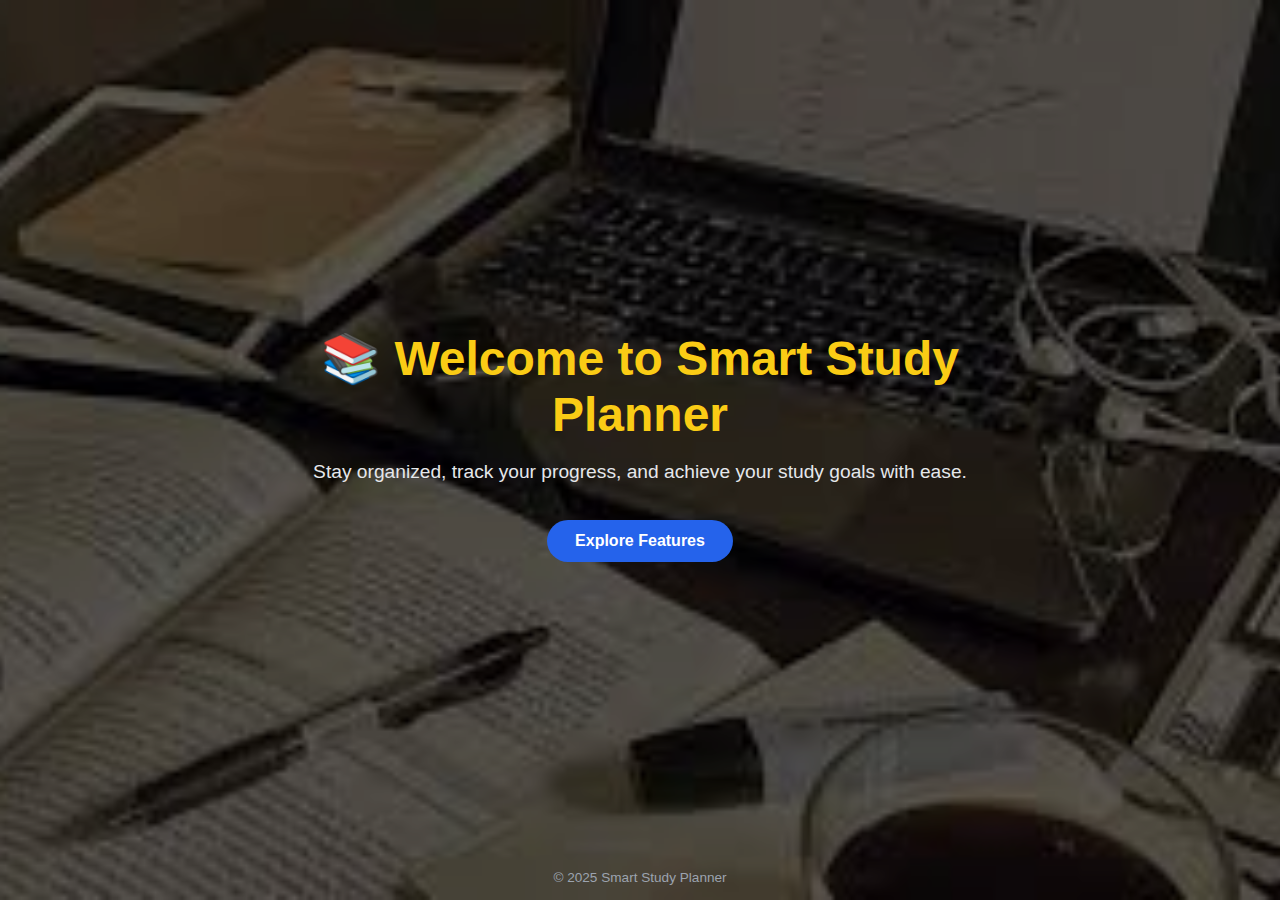
<file: index.html>
<!DOCTYPE html>
<html lang="en">
<head>
  <meta charset="UTF-8">
  <meta name="viewport" content="width=device-width, initial-scale=1.0">
  <title>Smart Study Planner - Slideshow</title>
  <link rel="stylesheet" href="https://cdnjs.cloudflare.com/ajax/libs/font-awesome/6.5.0/css/all.min.css">
  <style>
    * { margin: 0; padding: 0; box-sizing: border-box; font-family: "Poppins", sans-serif; }
    body { background: #111827; color: #fff; overflow: hidden; }

    /* Slides container */
    .slides {
      display: flex;
      width: 100vw;
      height: 100vh;
      overflow: hidden;
      scroll-behavior: smooth;
      position: relative;
    }

    /* Slide */
    .slide {
      flex: 0 0 100vw;
      height: 100vh;
      position: relative;
      text-align: center;
      display: flex;
      justify-content: center;
      align-items: center;
      flex-direction: column;
      padding: 20px;
      background-size: cover;
      background-position: center;
    }

    .overlay {
      position: absolute;
      top: 0; left: 0;
      width: 100%; height: 100%;
      background-color: rgba(0, 0, 0, 0.4); /* optional dark overlay */
      z-index: 1;
    }

    .slide-content {
      position: relative;
      z-index: 2;
      max-width: 750px;
      text-align: center;
      color: white;
    }

    h1, h2 { color: #facc15; margin-bottom: 15px; }
    h1 { font-size: 3rem; }
    h2 { font-size: 2.2rem; }
    p {
      font-size: 1.2rem;
      margin-bottom: 25px;
      line-height: 1.6;
      color: #e5e7eb;
    }

    /* Buttons */
    .btn {
      background: #2563eb;
      color: #fff;
      padding: 12px 28px;
      border-radius: 30px;
      text-decoration: none;
      font-weight: bold;
      transition: 0.3s;
      margin: 8px;
      display: inline-block;
    }
    .btn:hover {
      background: #1d4ed8;
      transform: scale(1.05);
    }

    /* Slide footer */
    .slide-footer {
      position: absolute;
      bottom: 15px;
      width: 100%;
      text-align: center;
      font-size: 0.85rem;
      color: #9ca3af;
      z-index: 2;
    }

    /* Navigation arrows */
    .arrow {
      position: absolute;
      top: 50%;
      transform: translateY(-50%);
      font-size: 2rem;
      background: rgba(0,0,0,0.5);
      border-radius: 50%;
      padding: 12px;
      cursor: pointer;
      z-index: 3;
      color: white;
      transition: 0.3s;
    }
    .arrow:hover {
      background: rgba(250, 204, 21, 0.9);
      color: #111827;
    }
    .arrow.left { left: 20px; }
    .arrow.right { right: 20px; }

    @keyframes bounce {
      0%, 100% { transform: translateY(0); }
      50% { transform: translateY(-8px); }
    }
    #handNext:hover { color:#fff; transform: scale(1.2); }
  </style>
</head>
<body>
  <div class="slides" id="slides">

    <!-- Slide 1 -->
    <div class="slide" style="background-image: url('images/stat.jfif');">
      <div class="overlay"></div>
      <div class="slide-content">
        <h1>📚 Welcome to Smart Study Planner</h1>
        <p>Stay organized, track your progress, and achieve your study goals with ease.</p>
        <div style="display: flex; align-items: center; justify-content: center; gap: 15px;">
          <a href="#" class="btn" id="exploreBtn">Explore Features</a>
        </div>
      </div>
      <div class="slide-footer">© 2025 Smart Study Planner</div>
    </div>

    <!-- Slide 2 -->
    <div class="slide" style="background-image: url('images/plan2.jfif');">
      <div class="overlay"></div>
      <div class="slide-content">
        <h2>📝 Plan & Manage Tasks</h2>
        <p>Create, organize, and track your daily study tasks with reminders and priorities.</p>
        <a href="register.html" class="btn">Login</a>
        <a href="register.html" class="btn">Sign Up</a>
      </div>
      <div class="slide-footer">Tip: Use reminders to stay on track.</div>
      <div class="arrow left" onclick="goToSlide(currentSlide-1)"><i class="fas fa-chevron-left"></i></div>
      <div class="arrow right" onclick="goToSlide(currentSlide+1)"><i class="fas fa-chevron-right"></i></div>
    </div>

    <!-- Slide 3 -->
    <div class="slide" style="background-image: url('images/sched.jfif');">
      <div class="overlay"></div>
      <div class="slide-content">
        <h2>📅 Smart Scheduling</h2>
        <p>Drag & drop tasks in your weekly calendar and balance your workload effectively.</p>
        <a href="register.html" class="btn">Start Scheduling</a>
      </div>
      <div class="slide-footer">Your schedule, simplified.</div>
      <div class="arrow left" onclick="goToSlide(currentSlide-1)"><i class="fas fa-chevron-left"></i></div>
      <div class="arrow right" onclick="goToSlide(currentSlide+1)"><i class="fas fa-chevron-right"></i></div>
    </div>

    <!-- Slide 4 -->
    <div class="slide" style="background-image: url('images/time.jfif');">
      <div class="overlay"></div>
      <div class="slide-content">
        <h2>⏳ Pomodoro Timer</h2>
        <p>Boost productivity with focused study sessions and automatic breaks.</p>
        <a href="register.html" class="btn">Boost Productivity</a>
      </div>
      <div class="slide-footer">Stay focused, stay sharp.</div>
      <div class="arrow left" onclick="goToSlide(currentSlide-1)"><i class="fas fa-chevron-left"></i></div>
      <div class="arrow right" onclick="goToSlide(currentSlide+1)"><i class="fas fa-chevron-right"></i></div>
    </div>

    <!-- Slide 5 -->
    <div class="slide" style="background-image: url('images/progress.jfif');">
      <div class="overlay"></div>
      <div class="slide-content">
        <h2>📊 Progress Tracking</h2>
        <p>Visualize your study hours with charts, monitor consistency, and stay motivated.</p>
        <a href="register.html" class="btn">Track Progress</a>
      </div>
      <div class="slide-footer">Motivation grows with progress.</div>
      <div class="arrow left" onclick="goToSlide(currentSlide-1)"><i class="fas fa-chevron-left"></i></div>
      <div class="arrow right" onclick="goToSlide(currentSlide+1)"><i class="fas fa-chevron-right"></i></div>
    </div>

    <!-- Slide 6 -->
    <div class="slide" style="background-image: url('images/start.jfif');">
      <div class="overlay"></div>
      <div class="slide-content">
        <h2>🚀 Get Started Today</h2>
        <p>Join Smart Study Planner to unlock your full learning potential.</p>
        <a href="register.html" class="btn">Login</a>
        <a href="register.html" class="btn">Register</a>
      </div>
      <div class="slide-footer">Your journey starts here ✨</div>
      <div class="arrow left" onclick="goToSlide(currentSlide-1)"><i class="fas fa-chevron-left"></i></div>
    </div>

  </div>

  <script>
    const slides = document.getElementById("slides");
    const totalSlides = slides.querySelectorAll(".slide").length;
    let currentSlide = 0;

    function goToSlide(index) {
      if (index < 0) index = 0;
      if (index >= totalSlides) index = totalSlides - 1;
      currentSlide = index;
      slides.scrollTo({
        left: window.innerWidth * currentSlide,
        behavior: "smooth"
      });
    }

    // Keyboard navigation
    document.addEventListener("keydown", (e) => {
      if (e.key === "ArrowRight" || e.key === "Enter") goToSlide(currentSlide + 1);
      if (e.key === "ArrowLeft") goToSlide(currentSlide - 1);
    });

    // Mouse scroll horizontal
    slides.addEventListener("wheel", (e) => {
      if (e.deltaY > 0) goToSlide(currentSlide + 1);
      else if (e.deltaY < 0) goToSlide(currentSlide - 1);
    });

    // Explore button goes to next slide
    const exploreBtn = document.getElementById("exploreBtn");
    exploreBtn.addEventListener("click", e => {
      e.preventDefault();
      goToSlide(currentSlide + 1);
    });
  </script>
</body>
</html>
</file>
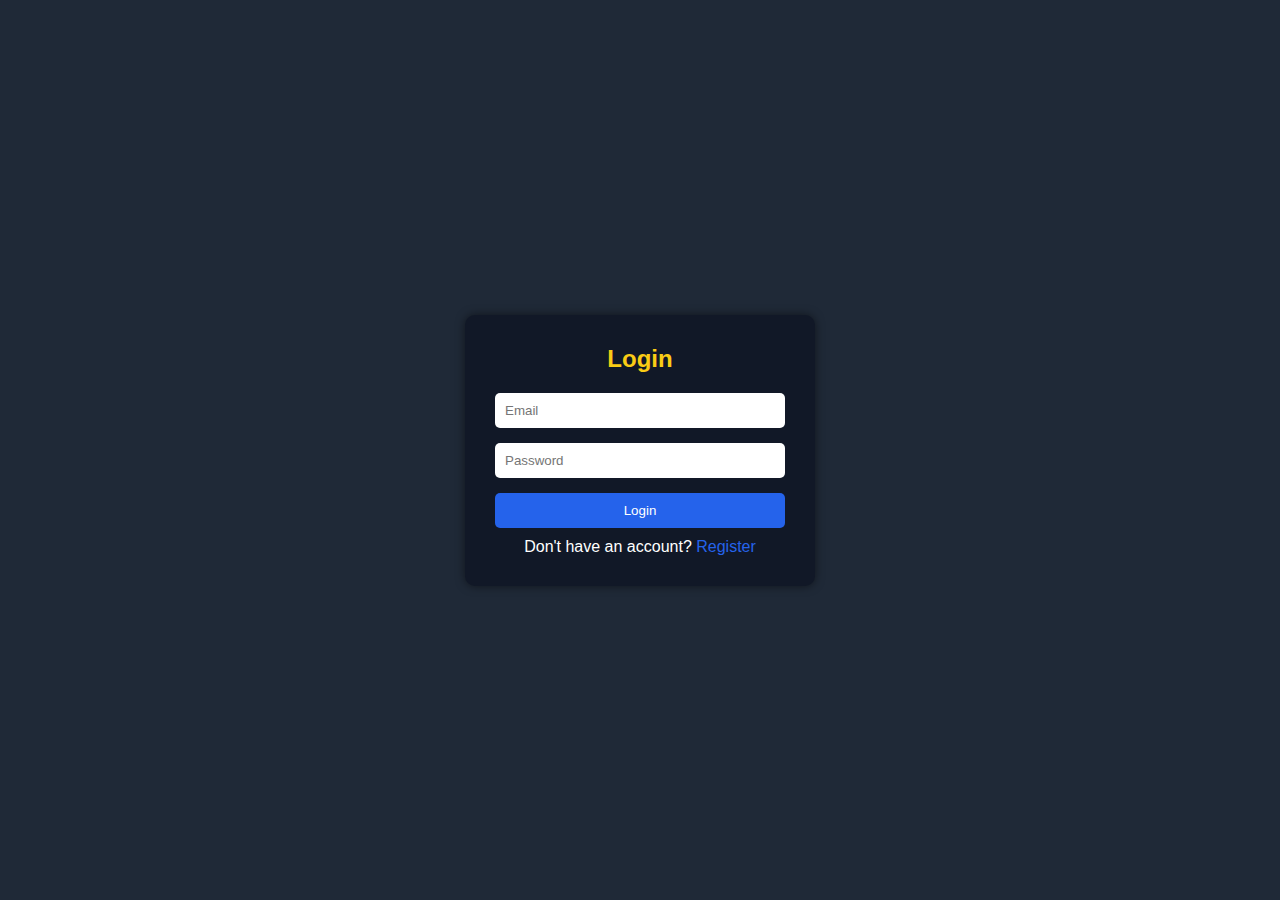
<file: dashboard.html>
<!DOCTYPE html>
<html lang="en">
<head>
  <meta charset="UTF-8">
  <title>Smart Study Planner - Dashboard</title>
  <link rel="stylesheet" href="https://cdnjs.cloudflare.com/ajax/libs/font-awesome/6.5.0/css/all.min.css">
  <style>
    /* ===== Basic Reset ===== */
    * { box-sizing: border-box; margin: 0; padding: 0; font-family: Arial, sans-serif; }
    body { background: #1f2937; color: #fff; min-height: 100vh; }

    /* ===== Navbar ===== */
    .navbar { display: flex; justify-content: space-between; align-items: center; padding: 10px 20px; background: #111827; }
    .navbar h2 { font-size: 1.5rem; }
    .navbar h6 { font-size: .8rem;  }
    .navbar ul { list-style: none; display: flex; gap: 15px; }
    .navbar ul li a { color: #fff; text-decoration: none; padding: 5px 10px; }
    .navbar ul li a.active { background: #2563eb; border-radius: 5px; }
    #toggleTheme { background: none; border: none; color: #fff; font-size: 1.2rem; cursor: pointer; }

    /* ===== Dashboard Section ===== */
    .dashboard { padding: 20px; max-width: 900px; margin: auto; }
    .stats-cards { display: flex; gap: 15px; margin-bottom: 20px; flex-wrap: wrap; }
    .card { flex: 1; min-width: 150px; background: #111827; padding: 15px; border-radius: 8px; text-align: center; box-shadow: 0 0 10px rgba(0,0,0,0.5); }
    .card h3 { margin-bottom: 10px; color: #a5b4fc; }
    .card p { font-size: 1.5rem; }

    /* ===== Progress Bar ===== */
    .progress-box { margin-bottom: 20px; }
    .progress { width: 100%; height: 20px; background: #374151; border-radius: 10px; overflow: hidden; }
    .progress-bar { height: 100%; width: 0; background: #4f46e5; transition: width 0.3s ease; }

    /* ===== Quote ===== */
    .quote-box { background: #111827; padding: 15px; border-radius: 8px; text-align: center; }
    .quote-box h3 { margin-bottom: 10px; color: #facc15; }
    .quote-box p { font-size: 1rem; margin-bottom: 10px; }
    .quote-box button { padding: 5px 10px; border: none; border-radius: 5px; background: #2563eb; color: #fff; cursor: pointer; }
  /* ===== Body with Gradient + Background Elements ===== */
body {
  position: relative;
  background: linear-gradient(135deg, #1f2937, #111827);
  color: #fff;
  min-height: 100vh;
  overflow-x: hidden;
}

/* ===== Subtle Floating Circles ===== */
.background-elements {
  position: fixed;
  top: 0;
  left: 0;
  width: 100%;
  height: 100%;
  z-index: -1;
  overflow: hidden;
}

.circle {
  position: absolute;
  border-radius: 50%;
  opacity: 0.1;
  animation: float 15s infinite ease-in-out;
}

.circle:nth-child(1) {
  width: 200px; height: 200px;
  background: #2563eb;
  top: 10%; left: 5%;
  animation-duration: 18s;
}
.circle:nth-child(2) {
  width: 150px; height: 150px;
  background: #facc15;
  bottom: 20%; right: 10%;
  animation-duration: 20s;
}
.circle:nth-child(3) {
  width: 250px; height: 250px;
  background: #ef4444;
  top: 50%; left: 40%;
  animation-duration: 22s;
}

  </style>
</head>
<body>
    <div class="background-elements">
  <div class="circle"></div>
  <div class="circle"></div>
  <div class="circle"></div>
</div>
  <!-- Navigation -->
  <nav class="navbar">
    <h2>📚 StudyMate</h2>
    <ul>
      <li><a href="#" class="active">Dashboard</a></li>
      <li><a href="tasks.html">Tasks</a></li>
      <li><a href="schedule.html">Schedule</a></li>
      <li><a href="pomodoro.html">Pomodoro</a></li>
      <li><a href="progress.html">Progress</a></li>
    </ul>
    <button id="toggleTheme">🌙</button>
      <button id="logoutBtn" style="
      background:#ef4444; 
      color:#fff; 
      border:none; 
      padding:5px 10px; 
      border-radius:5px; 
      cursor:pointer;">
      🚪 Logout
    </button>
  </nav>

  <!-- Dashboard Content -->
  <section class="dashboard">
    <!-- Stats -->
    <div class="stats-cards">
      <div class="card">
        <h3>Total Tasks</h3>
        <p id="totalCount">0</p>
      </div>
      <div class="card">
        <h3>Completed</h3>
        <p id="completedCount">0</p>
      </div>
      <div class="card">
        <h3>Pending</h3>
        <p id="pendingCount">0</p>
      </div>
    </div>

    <!-- Progress Bar -->
    <div class="progress-box">
      <p>Progress</p>
      <div class="progress">
        <div class="progress-bar" id="progressBarFill"></div>
      </div>
    </div>

    <!-- Motivational Quote -->
    <div class="quote-box">
      <h3>💡 Daily Motivation</h3>
      <p id="quoteBox">Loading...</p>
      <button id="newQuote">New Quote</button>
    </div>
  </section>

  <!-- ===== JS ===== -->
  <script>
    const QUOTES = [
      "Don't watch the clock; do what it does. Keep going.",
      "Success is the sum of small efforts, repeated day in and day out.",
      "The expert in anything was once a beginner.",
      "Start where you are. Use what you have. Do what you can.",
      "Little by little, one travels far."
    ];

    const currentUserEmail = localStorage.getItem("currentUser");
    if(!currentUserEmail) {
      alert("No user logged in! Redirecting to login page.");
      window.location.href = "login.html";
    }

    let users = JSON.parse(localStorage.getItem("users")) || [];
    let currentUser = users.find(u => u.email === currentUserEmail);
    let tasks = currentUser.tasks || []; // ONLY tasks user added on Tasks page

    function saveUserData() {
      currentUser.tasks = tasks;
      currentUser.progress = tasks.filter(t => t.completed).length;
      users = users.map(u => u.email === currentUser.email ? currentUser : u);
      localStorage.setItem("users", JSON.stringify(users));
    }

    function updateDashboard() {
      const total = tasks.length;
      const completed = tasks.filter(t => t.completed).length;
      const pending = total - completed;

      document.getElementById("totalCount").innerText = total;
      document.getElementById("completedCount").innerText = completed;
      document.getElementById("pendingCount").innerText = pending;

      const progressPct = total ? Math.round((completed / total) * 100) : 0;
      document.getElementById("progressBarFill").style.width = progressPct + "%";

      saveUserData(); // persist data automatically
    }

    function showQuote() {
      const box = document.getElementById("quoteBox");
      const q = QUOTES[Math.floor(Math.random() * QUOTES.length)];
      box.innerText = q;
    }

    function toggleTheme() {
      if(document.body.style.background === "white") {
        document.body.style.background = "#1f2937";
        document.body.style.color = "#fff";
      } else {
        document.body.style.background = "white";
        document.body.style.color = "#111";
      }
    }

    document.getElementById("toggleTheme").addEventListener("click", toggleTheme);
    document.getElementById("newQuote").addEventListener("click", showQuote);

    // Logout function
document.getElementById("logoutBtn").addEventListener("click", () => {

  alert("You have been logged out!");
  // Redirect to login page (replace with your login.html)
  window.location.href = "login.html";
});


    document.addEventListener("DOMContentLoaded", () => {
      updateDashboard();
      showQuote();
    });
  </script>
</body>
</html>
</file>
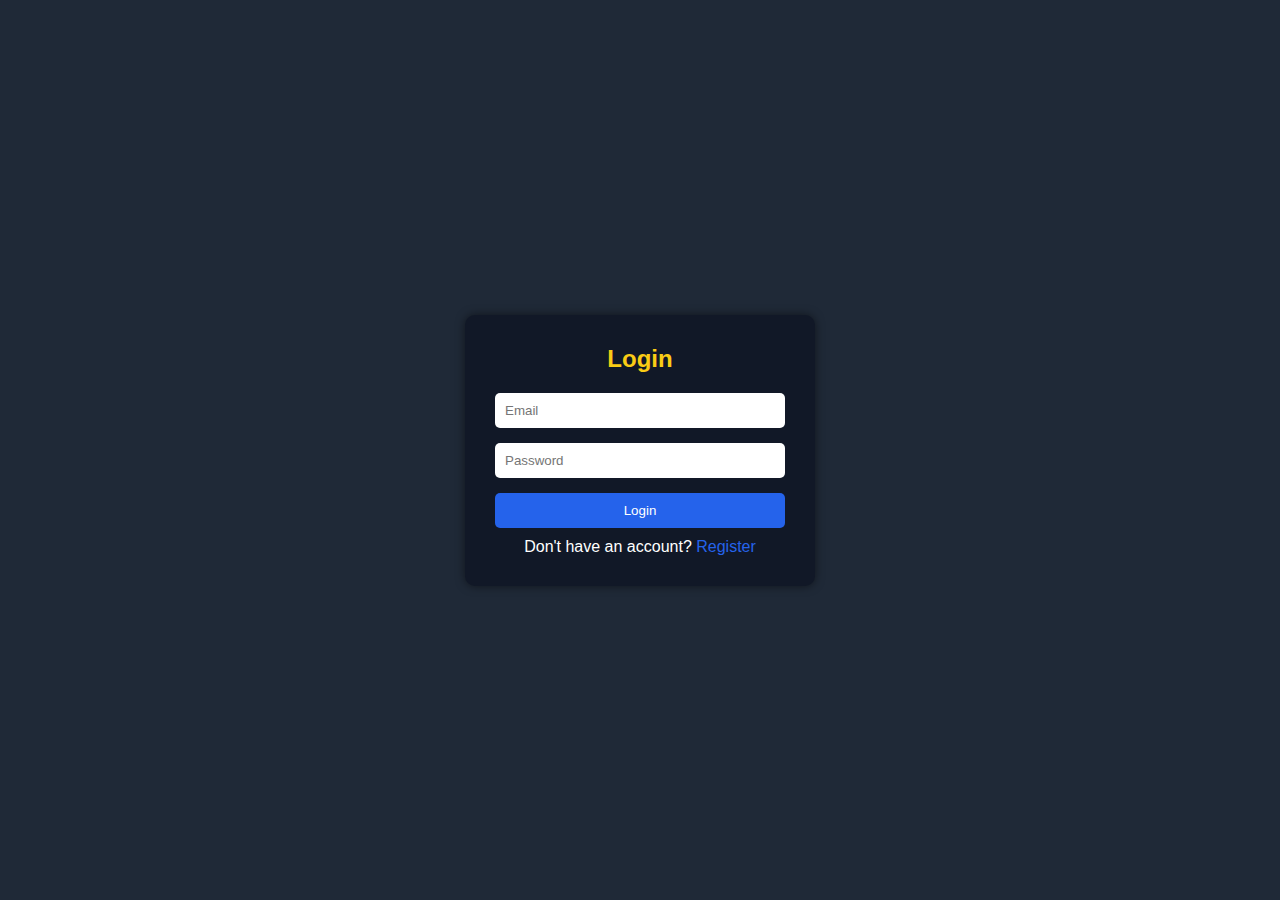
<file: login.html>
<!DOCTYPE html>
<html lang="en">
<head>
  <meta charset="UTF-8">
  <title>Login - StudyMate</title>
  <style>
    * { box-sizing: border-box; margin: 0; padding: 0; font-family: Arial, sans-serif; }
    body { background: #1f2937; color: #fff; display: flex; justify-content: center; align-items: center; height: 100vh; }
    .form-container { background: #111827; padding: 30px; border-radius: 10px; width: 350px; box-shadow: 0 0 10px rgba(0,0,0,0.5); }
    h2 { text-align: center; margin-bottom: 20px; color: #facc15; }
    input { width: 100%; padding: 10px; margin-bottom: 15px; border-radius: 5px; border: none; }
    button { width: 100%; padding: 10px; background: #2563eb; color: #fff; border: none; border-radius: 5px; cursor: pointer; }
    button:hover { background: #1d4ed8; }
    p { text-align: center; margin-top: 10px; }
    a { color: #2563eb; text-decoration: none; }
  </style>
</head>
<body>
  <div class="form-container">
    <h2>Login</h2>
    <input type="email" id="email" placeholder="Email">
    <input type="password" id="password" placeholder="Password">
    <button onclick="loginUser()">Login</button>
    <p>Don't have an account? <a href="register.html">Register</a></p>
  </div>

  <script>
    function loginUser() {
      const email = document.getElementById("email").value.trim();
      const password = document.getElementById("password").value.trim();

      let users = JSON.parse(localStorage.getItem("users")) || [];
      const user = users.find(u => u.email === email && u.password === password);

      if(user) {
        localStorage.setItem("currentUser", email);
        alert("Login successful!");
        window.location.href = "dashboard.html";
      } else {
        alert("Invalid email or password!");
      }
    }
  </script>
</body>
</html>
</file>
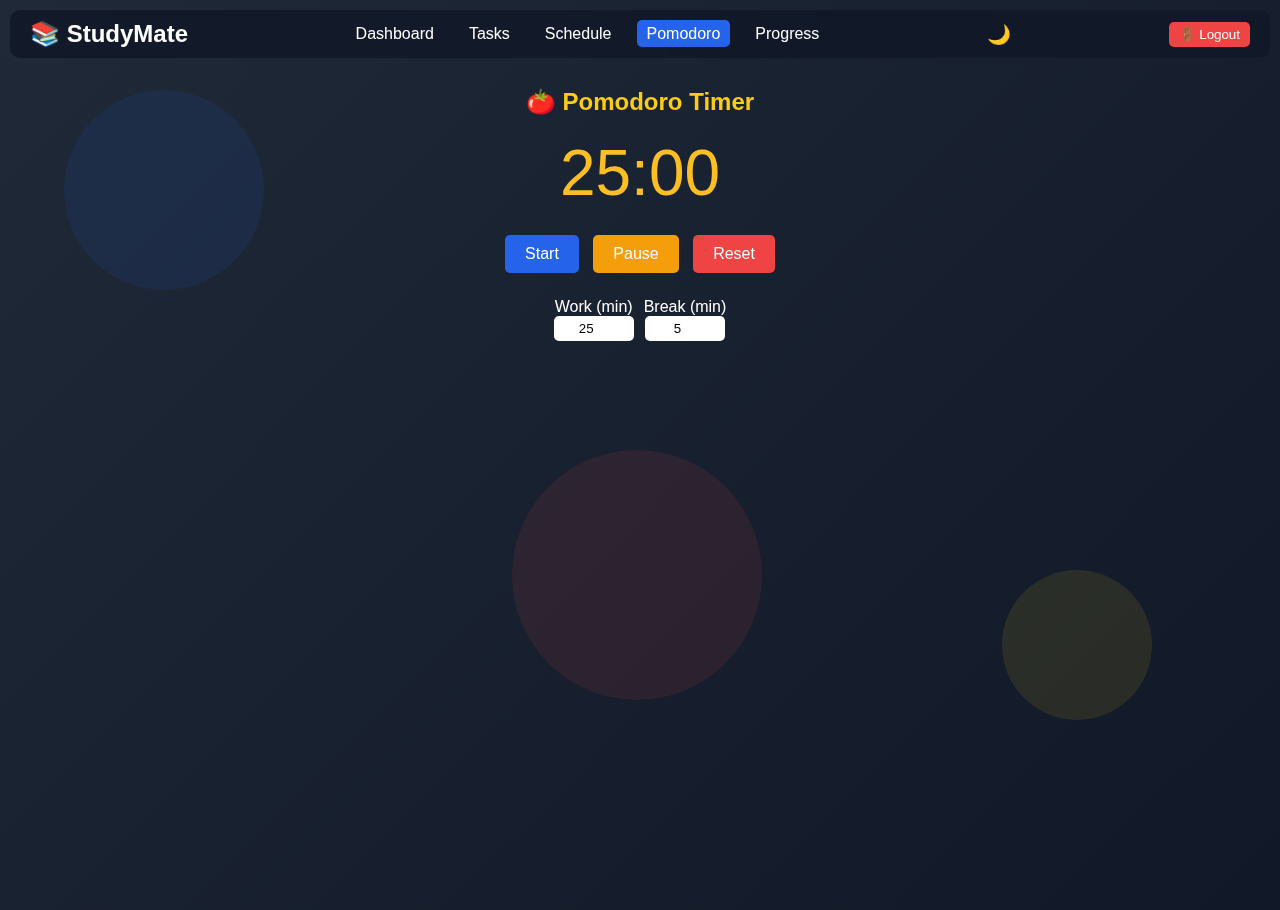
<file: pomodoro.html>
<!DOCTYPE html>
<html lang="en">
<head>
  <meta charset="UTF-8">
  <meta name="viewport" content="width=device-width, initial-scale=1.0">
  <title>Study Planner - Pomodoro</title>

  <style>
    /* ===== Basic Reset ===== */
    * { box-sizing: border-box; margin: 0; padding: 0; font-family: Arial, sans-serif; }
    body { background: #1f2937; color: #fff; min-height: 100vh; }

    /* ===== Navbar ===== */
    .navbar { background: #111827; padding: 10px 20px; display: flex; align-items: center; justify-content: space-between; flex-wrap: wrap; }
    .navbar h2 { font-size: 1.5rem; color: #ffffff; }
    .navbar ul { display: flex; gap: 10px; list-style: none; }
    .navbar ul li a { color: #fff; text-decoration: none; padding: 5px 10px; border-radius: 5px; }
    .navbar ul li a.active { background: #2563eb; }
    #toggleTheme { background: none; border: none; color: #fff; font-size: 1.2rem; cursor: pointer; }

    /* ===== Pomodoro Section ===== */
    .pomodoro { max-width: 600px; margin: 20px auto; padding: 10px; text-align: center; }
    .pomodoro h2 { margin-bottom: 20px; color: #facc15; }

    .timer-display { font-size: 4rem; margin-bottom: 20px; color: #fbbf24; }
    .controls button { padding: 10px 20px; margin: 5px; border: none; border-radius: 5px; cursor: pointer; font-size: 1rem; }
    .controls button.start { background: #2563eb; color: #fff; }
    .controls button.pause { background: #f59e0b; color: #fff; }
    .controls button.reset { background: #ef4444; color: #fff; }

    .settings { margin-top: 20px; display: flex; justify-content: center; gap: 10px; flex-wrap: wrap; }
    .settings input { width: 80px; padding: 5px; border-radius: 5px; border: none; text-align: center; }
    .settings label { color: #fff; }
    /* ===== Basic Reset ===== */
* { box-sizing: border-box; margin: 0; padding: 0; font-family: Arial, sans-serif; }

/* ===== Body with Gradient + Background Elements ===== */
body {
  position: relative;
  background: linear-gradient(135deg, #1f2937, #111827);
  color: #fff;
  min-height: 100vh;
  overflow-x: hidden;
}

/* ===== Subtle Floating Circles ===== */
.background-elements {
  position: fixed;
  top: 0;
  left: 0;
  width: 100%;
  height: 100%;
  z-index: -1;
  overflow: hidden;
}

.circle {
  position: absolute;
  border-radius: 50%;
  opacity: 0.1;
  animation: float 15s infinite ease-in-out;
}

.circle:nth-child(1) {
  width: 200px; height: 200px;
  background: #2563eb;
  top: 10%; left: 5%;
  animation-duration: 18s;
}
.circle:nth-child(2) {
  width: 150px; height: 150px;
  background: #facc15;
  bottom: 20%; right: 10%;
  animation-duration: 20s;
}
.circle:nth-child(3) {
  width: 250px; height: 250px;
  background: #ef4444;
  top: 50%; left: 40%;
  animation-duration: 22s;
}

/* Floating Animation */
@keyframes float {
  0% { transform: translateY(0px) rotate(0deg); }
  50% { transform: translateY(-30px) rotate(180deg); }
  100% { transform: translateY(0px) rotate(360deg); }
}

/* ===== Navbar ===== */
.navbar {
  background: rgba(17, 24, 39, 0.85);
  backdrop-filter: blur(10px);
  padding: 10px 20px;
  display: flex;
  align-items: center;
  justify-content: space-between;
  flex-wrap: wrap;
  border-radius: 10px;
  margin: 10px;
}
.navbar h2 { font-size: 1.5rem; color: #ffffff; }
.navbar ul { display: flex; gap: 15px; list-style: none; }
.navbar ul li a { color: #fff; text-decoration: none; padding: 5px 10px; border-radius: 5px; }
.navbar ul li a.active { background: #2563eb; }
#toggleTheme { background: none; border: none; color: #fff; font-size: 1.2rem; cursor: pointer; }

/* ===== Schedule Section ===== */
.schedule { max-width: 900px; margin: 20px auto; padding: 20px; }
.schedule h2 { margin-bottom: 15px; color: #facc15; }

#calendar {
  background: rgba(17, 24, 39, 0.9);
  padding: 15px;
  border-radius: 10px;
  box-shadow: 0 0 20px rgba(0,0,0,0.5);
}
.fc .fc-toolbar-title { color: #facc15; font-weight: bold; }
.fc .fc-button { background-color: #2563eb; color: #fff; border: none; border-radius: 5px; }
.fc .fc-button:hover { background-color: #1d4ed8; }
.fc .fc-daygrid-event { border-radius: 5px; color: #fff; font-size: 0.85rem; padding: 3px 5px; }
  </style>
</head>
<body>
    <div class="background-elements">
  <div class="circle"></div>
  <div class="circle"></div>
  <div class="circle"></div>
</div>
  <!-- ===== Navbar ===== -->
  <nav class="navbar">
    <h2>📚 StudyMate</h2>
    <ul>
      <li><a href="dashboard.html">Dashboard</a></li>
      <li><a href="tasks.html">Tasks</a></li>
      <li><a href="schedule.html">Schedule</a></li>
      <li><a href="pomodoro.html" class="active">Pomodoro</a></li>
      <li><a href="progress.html">Progress</a></li>
    </ul>
    <button id="toggleTheme">🌙</button>
        <button id="logoutBtn" style="
      background:#ef4444; 
      color:#fff; 
      border:none; 
      padding:5px 10px; 
      border-radius:5px; 
      cursor:pointer;">
      🚪 Logout
    </button>
  </nav>

  <!-- ===== Pomodoro Section ===== -->
  <section class="pomodoro">
    <h2>🍅 Pomodoro Timer</h2>

    <div class="timer-display" id="timer">25:00</div>

    <div class="controls">
      <button class="start" onclick="startTimer()">Start</button>
      <button class="pause" onclick="pauseTimer()">Pause</button>
      <button class="reset" onclick="resetTimer()">Reset</button>
    </div>

    <div class="settings">
      <div>
        <label>Work (min)</label><br>
        <input type="number" id="workTime" value="25" min="1">
      </div>
      <div>
        <label>Break (min)</label><br>
        <input type="number" id="breakTime" value="5" min="1">
      </div>
    </div>
  </section>

  <script>
    let workMinutes = 25;
    let breakMinutes = 5;
    let timeLeft = workMinutes * 60;
    let timerInterval;
    let isBreak = false;

    const timerDisplay = document.getElementById("timer");

    function updateDisplay() {
      const minutes = Math.floor(timeLeft / 60).toString().padStart(2, "0");
      const seconds = (timeLeft % 60).toString().padStart(2, "0");
      timerDisplay.textContent = `${minutes}:${seconds}`;
    }

    function startTimer() {
      clearInterval(timerInterval);
      timerInterval = setInterval(() => {
        timeLeft--;
        if (timeLeft < 0) {
          isBreak = !isBreak;
          alert(isBreak ? "⏱️ Break Time!" : "💪 Back to Work!");
          timeLeft = (isBreak ? breakMinutes : workMinutes) * 60;
        }
        updateDisplay();
      }, 1000);
    }

    function pauseTimer() {
      clearInterval(timerInterval);
    }

    function resetTimer() {
      clearInterval(timerInterval);
      timeLeft = workMinutes * 60;
      isBreak = false;
      updateDisplay();
    }

    // Update timer values based on input fields
    document.getElementById("workTime").addEventListener("change", (e) => {
      workMinutes = parseInt(e.target.value) || 25;
      if (!isBreak) timeLeft = workMinutes * 60;
      updateDisplay();
    });

    document.getElementById("breakTime").addEventListener("change", (e) => {
      breakMinutes = parseInt(e.target.value) || 5;
      if (isBreak) timeLeft = breakMinutes * 60;
      updateDisplay();
    });

// Theme toggle
function toggleTheme() {
  if (document.body.style.background === "white") {
    document.body.style.background = "#1f2937";
    document.body.style.color = "#fff";
  } else {
    document.body.style.background = "white";
    document.body.style.color = "#111";
  }
}

// Logout function
document.getElementById("logoutBtn").addEventListener("click", () => {

  alert("You have been logged out!");
  // Redirect to login page (replace with your login.html)
  window.location.href = "login.html";
});


document.getElementById("toggleTheme").addEventListener("click", toggleTheme);

// Initial display
updateDisplay();

  </script>
</body>
</html>
</file>
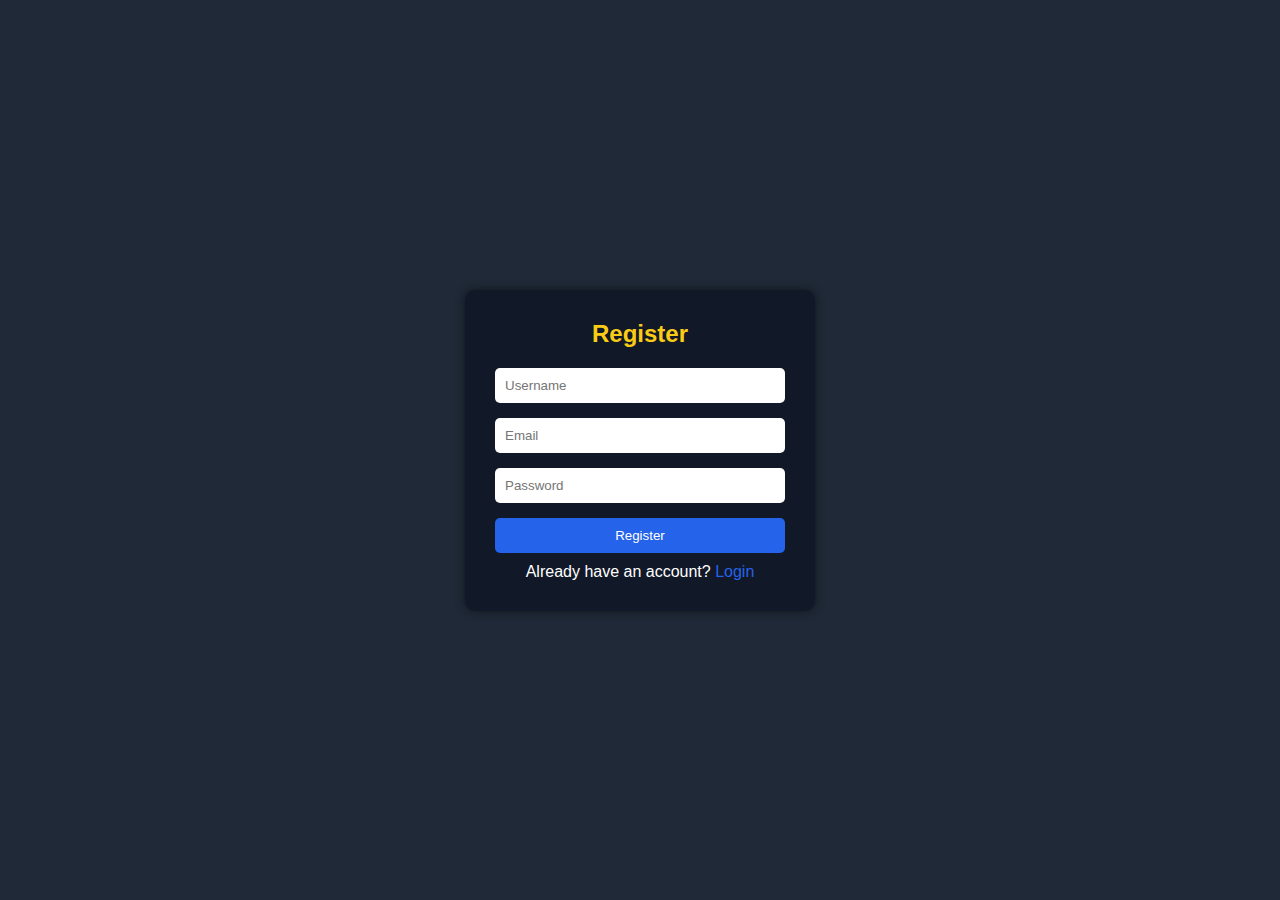
<file: register.html>
<!DOCTYPE html>
<html lang="en">
<head>
  <meta charset="UTF-8">
  <title>Register - StudyMate</title>
  <style>
    * { box-sizing: border-box; margin: 0; padding: 0; font-family: Arial, sans-serif; }
    body { background: #1f2937; color: #fff; display: flex; justify-content: center; align-items: center; height: 100vh; }
    .form-container { background: #111827; padding: 30px; border-radius: 10px; width: 350px; box-shadow: 0 0 10px rgba(0,0,0,0.5); }
    h2 { text-align: center; margin-bottom: 20px; color: #facc15; }
    input { width: 100%; padding: 10px; margin-bottom: 15px; border-radius: 5px; border: none; }
    button { width: 100%; padding: 10px; background: #2563eb; color: #fff; border: none; border-radius: 5px; cursor: pointer; }
    button:hover { background: #1d4ed8; }
    p { text-align: center; margin-top: 10px; }
    a { color: #2563eb; text-decoration: none; }
  </style>
</head>
<body>
  <div class="form-container">
    <h2>Register</h2>
    <input type="text" id="username" placeholder="Username">
    <input type="email" id="email" placeholder="Email">
    <input type="password" id="password" placeholder="Password">
    <button onclick="registerUser()">Register</button>
    <p>Already have an account? <a href="login.html">Login</a></p>
  </div>

  <script>
    function registerUser() {
      const username = document.getElementById("username").value.trim();
      const email = document.getElementById("email").value.trim();
      const password = document.getElementById("password").value.trim();

      if(!username || !email || !password) {
        alert("All fields are required!");
        return;
      }

      let users = JSON.parse(localStorage.getItem("users")) || [];

      if(users.some(u => u.email === email)) {
        alert("Email already registered!");
        return;
      }

      const newUser = { username, email, password, tasks: [], progress: 0 };
      users.push(newUser);
      localStorage.setItem("users", JSON.stringify(users));
      alert("Registration successful! Please login.");
      window.location.href = "login.html";
    }
  </script>
</body>
</html>
</file>
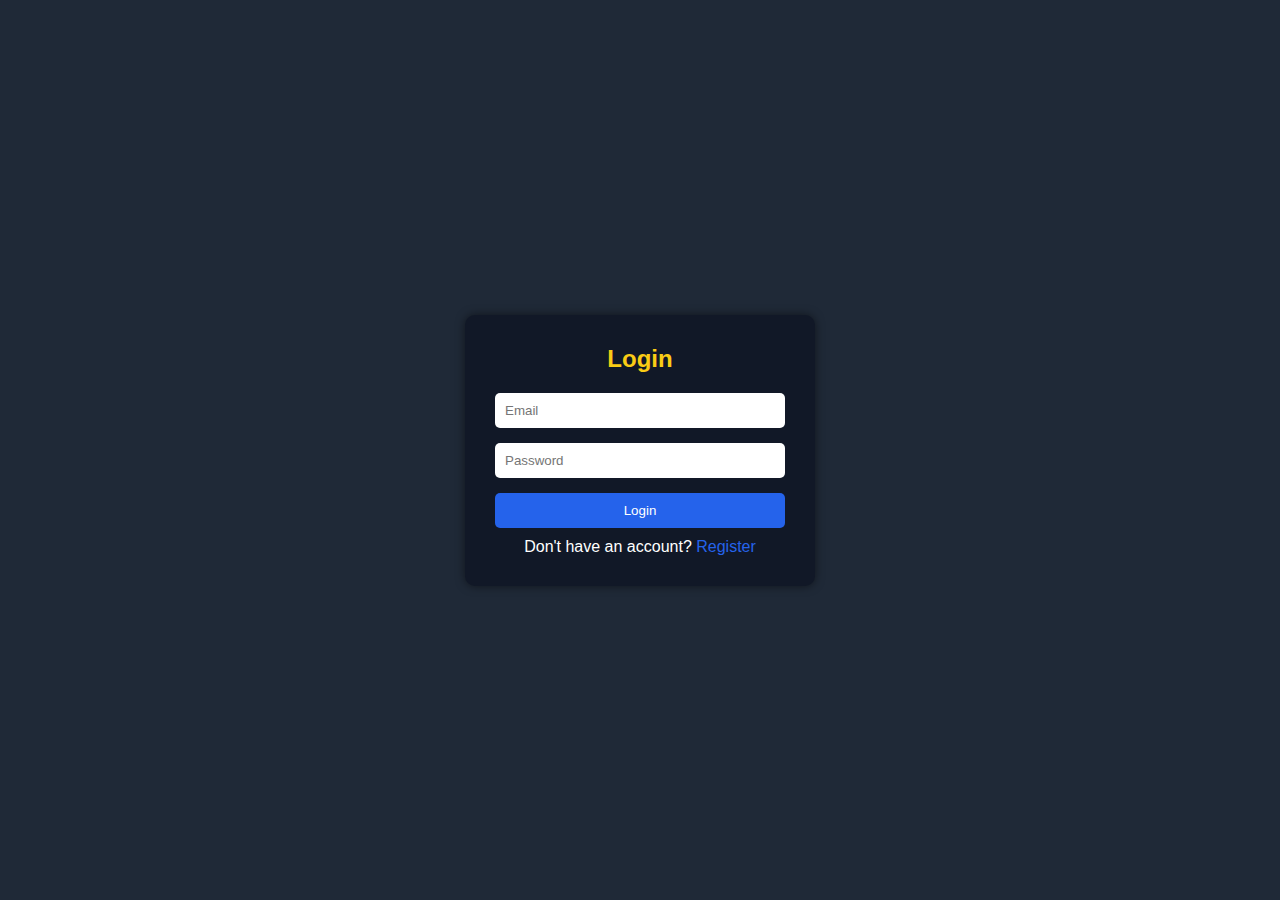
<file: tasks.html>
<!DOCTYPE html>
<html lang="en">
<head>
  <meta charset="UTF-8">
  <title>Smart Study Planner - Tasks</title>
  <link rel="stylesheet" href="https://cdnjs.cloudflare.com/ajax/libs/font-awesome/6.5.0/css/all.min.css">
  <style>
    /* ===== Basic Reset ===== */
    * { box-sizing: border-box; margin: 0; padding: 0; font-family: Arial, sans-serif; }
    body { background: #1f2937; color: #fff; min-height: 100vh; }

    /* ===== Navbar ===== */
    .navbar { display: flex; justify-content: space-between; align-items: center; padding: 10px 20px; background: #111827; }
    .navbar h2 { font-size: 1.5rem; }
    .navbar ul { list-style: none; display: flex; gap: 15px; }
    .navbar ul li a { color: #fff; text-decoration: none; padding: 5px 10px; }
    .navbar ul li a.active { background: #2563eb; border-radius: 5px; }
    #toggleTheme { background: none; border: none; color: #fff; font-size: 1.2rem; cursor: pointer; }

    /* ===== Task Page ===== */
    .task-page { max-width: 900px; margin: 20px auto; padding: 10px; }
    .task-page h2 { margin-bottom: 15px; color: #facc15; }

    .task-form { display: flex; flex-wrap: wrap; gap: 10px; margin-bottom: 20px; }
    .task-form input, .task-form select, .task-form button { padding: 8px; border-radius: 5px; border: none; }
    .task-form input, .task-form select { flex: 1; min-width: 150px; }
    .task-form button { background: #2563eb; color: #fff; cursor: pointer; }

    .task-filters { display: flex; flex-wrap: wrap; gap: 10px; margin-bottom: 20px; }
    .task-filters input, .task-filters select { padding: 8px; border-radius: 5px; border: none; flex: 1; min-width: 120px; }

    .task-list { display: flex; flex-direction: column; gap: 10px; }
    .task-item { background: #111827; padding: 10px; border-radius: 8px; display: flex; justify-content: space-between; align-items: center; box-shadow: 0 0 5px rgba(0,0,0,0.5); }
    .task-item.completed { opacity: 0.6; text-decoration: line-through; }
    .task-info { flex: 1; display: flex; flex-direction: column; }
    .task-name { font-weight: bold; font-size: 1.1rem; }
    .task-meta { font-size: 0.85rem; color: #a1a1aa; }
    .task-actions button { margin-left: 5px; padding: 5px 8px; border-radius: 5px; border: none; cursor: pointer; }
    .task-actions button.complete { background: #16a34a; color: #fff; }
    .task-actions button.delete { background: #dc2626; color: #fff; }
    /* ===== Basic Reset ===== */
* { box-sizing: border-box; margin: 0; padding: 0; font-family: Arial, sans-serif; }

/* ===== Body with Gradient + Background Elements ===== */
body {
  position: relative;
  background: linear-gradient(135deg, #1f2937, #111827);
  color: #fff;
  min-height: 100vh;
  overflow-x: hidden;
}

/* ===== Subtle Floating Circles ===== */
.background-elements {
  position: fixed;
  top: 0;
  left: 0;
  width: 100%;
  height: 100%;
  z-index: -1;
  overflow: hidden;
}

.circle {
  position: absolute;
  border-radius: 50%;
  opacity: 0.1;
  animation: float 15s infinite ease-in-out;
}

.circle:nth-child(1) {
  width: 200px; height: 200px;
  background: #2563eb;
  top: 10%; left: 5%;
  animation-duration: 18s;
}
.circle:nth-child(2) {
  width: 150px; height: 150px;
  background: #facc15;
  bottom: 20%; right: 10%;
  animation-duration: 20s;
}
.circle:nth-child(3) {
  width: 250px; height: 250px;
  background: #ef4444;
  top: 50%; left: 40%;
  animation-duration: 22s;
}

/* Floating Animation */
@keyframes float {
  0% { transform: translateY(0px) rotate(0deg); }
  50% { transform: translateY(-30px) rotate(180deg); }
  100% { transform: translateY(0px) rotate(360deg); }
}

/* ===== Navbar ===== */
.navbar {
  background: rgba(17, 24, 39, 0.85);
  backdrop-filter: blur(10px);
  padding: 10px 20px;
  display: flex;
  align-items: center;
  justify-content: space-between;
  flex-wrap: wrap;
  border-radius: 10px;
  margin: 10px;
}
.navbar h2 { font-size: 1.5rem; color: #ffffff; }
.navbar ul { display: flex; gap: 15px; list-style: none; }
.navbar ul li a { color: #fff; text-decoration: none; padding: 5px 10px; border-radius: 5px; }
.navbar ul li a.active { background: #2563eb; }
#toggleTheme { background: none; border: none; color: #fff; font-size: 1.2rem; cursor: pointer; }

/* ===== Schedule Section ===== */
.schedule { max-width: 900px; margin: 20px auto; padding: 20px; }
.schedule h2 { margin-bottom: 15px; color: #facc15; }

#calendar {
  background: rgba(17, 24, 39, 0.9);
  padding: 15px;
  border-radius: 10px;
  box-shadow: 0 0 20px rgba(0,0,0,0.5);
}
.fc .fc-toolbar-title { color: #facc15; font-weight: bold; }
.fc .fc-button { background-color: #2563eb; color: #fff; border: none; border-radius: 5px; }
.fc .fc-button:hover { background-color: #1d4ed8; }
.fc .fc-daygrid-event { border-radius: 5px; color: #fff; font-size: 0.85rem; padding: 3px 5px; }
  </style>
</head>
<body>
    <div class="background-elements">
  <div class="circle"></div>
  <div class="circle"></div>
  <div class="circle"></div>
</div>
  <!-- Navigation -->
  <nav class="navbar">
    <h2>📚 StudyMate</h2>
    <ul>
      <li><a href="dashboard.html">Dashboard</a></li>
      <li><a href="tasks.html" class="active">Tasks</a></li>
      <li><a href="schedule.html">Schedule</a></li>
      <li><a href="pomodoro.html">Pomodoro</a></li>
      <li><a href="progress.html">Progress</a></li>
    </ul>
    <button id="toggleTheme">🌙</button>

      <button id="logoutBtn" style="
      background:#ef4444; 
      color:#fff; 
      border:none; 
      padding:5px 10px; 
      border-radius:5px; 
      cursor:pointer;">
      🚪 Logout
    </button>
  </nav>

  <!-- Task Manager -->
  <section class="task-page">
    <h2>📝 Manage Your Tasks</h2>

    <div class="task-form">
      <input type="text" id="taskName" placeholder="Enter Task Name">
      <input type="text" id="taskCategory" placeholder="Category (e.g. Math)">
      <select id="taskPriority">
        <option value="low">Low Priority</option>
        <option value="medium">Medium Priority</option>
        <option value="high">High Priority</option>
      </select>
      <input type="date" id="taskDate">
      <button onclick="addTask()">➕ Add Task</button>
    </div>

    <div class="task-filters">
      <input type="text" id="searchBox" placeholder="Search tasks..." onkeyup="searchTasks()">
      <select id="filterCategory" onchange="filterTasks()">
        <option value="all">All Categories</option>
      </select>
      <select id="filterPriority" onchange="filterTasks()">
        <option value="all">All Priorities</option>
        <option value="low">Low</option>
        <option value="medium">Medium</option>
        <option value="high">High</option>
      </select>
    </div>

    <div class="task-list" id="taskList"></div>
  </section>

  <script>
    const currentUserEmail = localStorage.getItem("currentUser");
    if(!currentUserEmail) {
      alert("No user logged in! Redirecting to login page.");
      window.location.href = "login.html";
    }

    let users = JSON.parse(localStorage.getItem("users")) || [];
    let currentUser = users.find(u => u.email === currentUserEmail);
    if(!currentUser.tasks) currentUser.tasks = [];

    let tasks = currentUser.tasks;

    function saveUserData() {
      currentUser.tasks = tasks;
      users = users.map(u => u.email === currentUser.email ? currentUser : u);
      localStorage.setItem("users", JSON.stringify(users));
    }

    function updateCategoryFilter() {
      const select = document.getElementById('filterCategory');
      const categories = [...new Set(tasks.map(t => t.category))];
      select.innerHTML = '<option value="all">All Categories</option>';
      categories.forEach(cat => {
        const opt = document.createElement('option');
        opt.value = cat;
        opt.textContent = cat;
        select.appendChild(opt);
      });
    }

    function renderTasks(list = tasks) {
      const container = document.getElementById('taskList');
      container.innerHTML = '';
      list.forEach((task, index) => {
        const div = document.createElement('div');
        div.className = 'task-item' + (task.completed ? ' completed' : '');
        div.innerHTML = `
          <div class="task-info">
            <span class="task-name">${task.name}</span>
            <span class="task-meta">${task.category} | ${task.priority} | ${task.date}</span>
          </div>
          <div class="task-actions">
            <button class="complete" onclick="toggleComplete(${index})">${task.completed ? 'Undo' : '✔'}</button>
            <button class="delete" onclick="deleteTask(${index})">🗑</button>
          </div>
        `;
        container.appendChild(div);
      });
      updateCategoryFilter();
      saveUserData();
    }

    function addTask() {
      const name = document.getElementById('taskName').value.trim();
      const category = document.getElementById('taskCategory').value.trim() || 'General';
      const priority = document.getElementById('taskPriority').value;
      const date = document.getElementById('taskDate').value || 'No date';

      if(!name) return alert('Please enter a task name');

      tasks.push({ name, category, priority, date, completed: false });
      document.getElementById('taskName').value = '';
      document.getElementById('taskCategory').value = '';
      document.getElementById('taskDate').value = '';
      renderTasks();
    }

    function toggleComplete(index) {
      tasks[index].completed = !tasks[index].completed;
      renderTasks();
    }

    function deleteTask(index) {
      if(confirm('Delete this task?')) {
        tasks.splice(index, 1);
        renderTasks();
      }
    }

    function searchTasks() {
      const query = document.getElementById('searchBox').value.toLowerCase();
      const filtered = tasks.filter(t => t.name.toLowerCase().includes(query));
      renderTasks(filtered);
    }

    function filterTasks() {
      const category = document.getElementById('filterCategory').value;
      const priority = document.getElementById('filterPriority').value;
      let filtered = tasks;
      if(category !== 'all') filtered = filtered.filter(t => t.category === category);
      if(priority !== 'all') filtered = filtered.filter(t => t.priority === priority);
      renderTasks(filtered);
    }

    function toggleTheme() {
      if(document.body.style.background === 'white') {
        document.body.style.background = '#1f2937';
        document.body.style.color = '#fff';
      } else {
        document.body.style.background = 'white';
        document.body.style.color = '#111';
      }
    }
    document.getElementById('toggleTheme').addEventListener('click', toggleTheme);
    // Logout function
document.getElementById("logoutBtn").addEventListener("click", () => {

  alert("You have been logged out!");
  // Redirect to login page (replace with your login.html)
  window.location.href = "login.html";
});


    document.addEventListener('DOMContentLoaded', () => {
      renderTasks();
    });
  </script>
</body>
</html>
</file>
